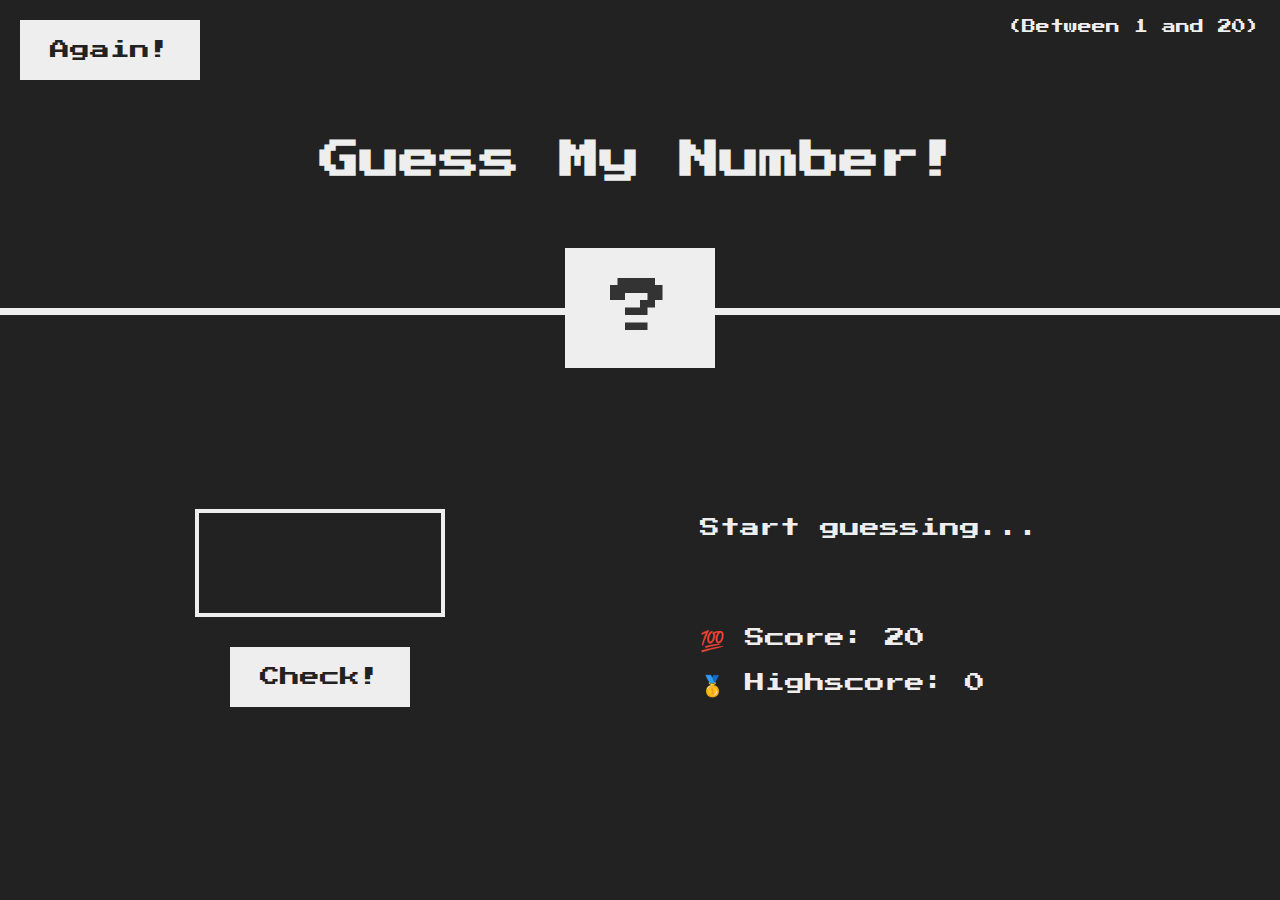
<file: Guess-My-Number/final/index.html>
<!DOCTYPE html>
<html lang="en">
  <head>
    <meta charset="UTF-8" />
    <meta name="viewport" content="width=device-width, initial-scale=1.0" />
    <meta http-equiv="X-UA-Compatible" content="ie=edge" />
    <link rel="stylesheet" href="style.css" />
    <title>Guess My Number!</title>
  </head>
  <body>
    <header>
      <h1>Guess My Number!</h1>
      <p class="between">(Between 1 and 20)</p>
      <button class="btn again">Again!</button>
      <div class="number">?</div>
    </header>
    <main>
      <section class="left">
        <input type="number" class="guess" />
        <button class="btn check">Check!</button>
      </section>
      <section class="right">
        <p class="message">Start guessing...</p>
        <p class="label-score">💯 Score: <span class="score">20</span></p>
        <p class="label-highscore">
          🥇 Highscore: <span class="highscore">0</span>
        </p>
      </section>
    </main>
    <script src="script.js"></script>
  </body>
</html>
</file>
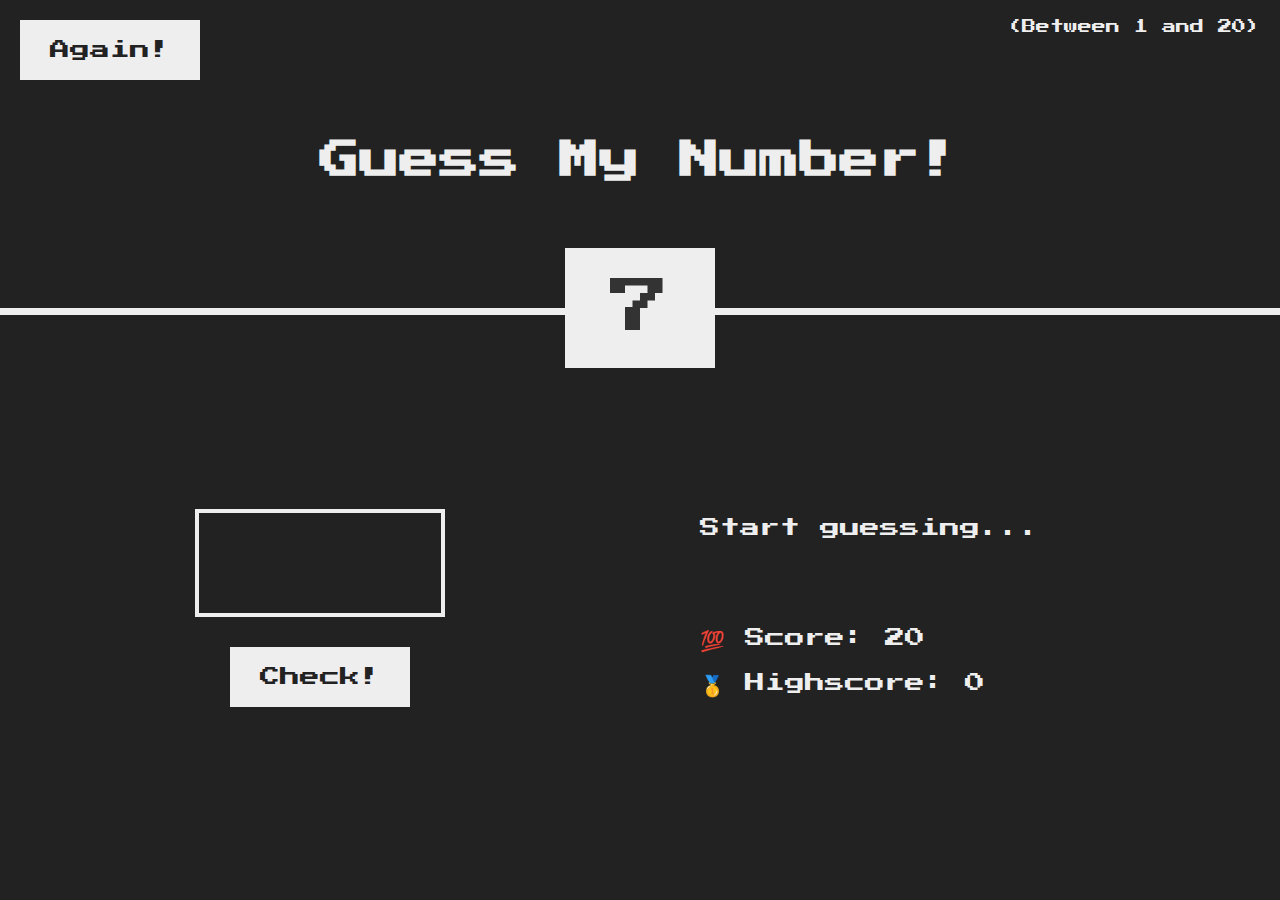
<file: Guess-My-Number/starter/index.html>
<!DOCTYPE html>
<html lang="en">
  <head>
    <meta charset="UTF-8" />
    <meta name="viewport" content="width=device-width, initial-scale=1.0" />
    <meta http-equiv="X-UA-Compatible" content="ie=edge" />
    <link rel="stylesheet" href="style.css" />
    <title>Guess My Number!</title>
  </head>
  <body>
    <header>
      <h1>Guess My Number!</h1>
      <p class="between">(Between 1 and 20)</p>
      <button class="btn again">Again!</button>
      <div class="number">?</div>
    </header>
    <main>
      <section class="left">
        <input type="number" class="guess" />
        <button class="btn check">Check!</button>
      </section>
      <section class="right">
        <p class="message">Start guessing...</p>
        <p class="label-score">💯 Score: <span class="score">20</span></p>
        <p class="label-highscore">
          🥇 Highscore: <span class="highscore">0 </span>
        </p>
      </section>
    </main>
    <script src="script.js"></script>
  </body>
</html>
</file>
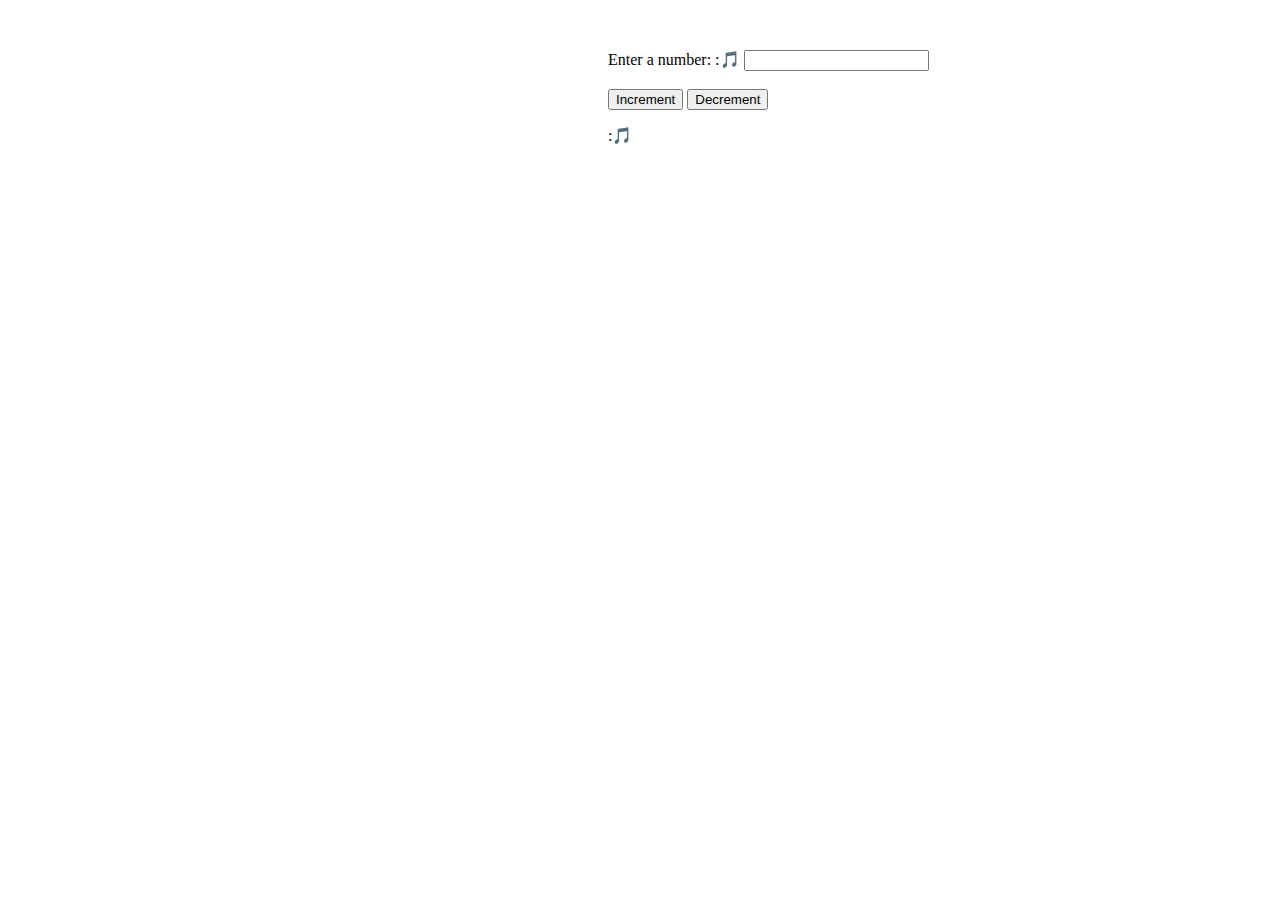
<file: hello.html>
<!DOCTYPE html>
<html lang="en">
<head>
    <meta charset="UTF-8">
    <meta http-equiv="X-UA-Compatible" content="IE=edge">
    <meta name="viewport" content="width=device-width, initial-scale=1.0">
    <title>Inc_Dec</title>
   
</head>
<body>
    <form name = "form1" style="margin-left:600px; margin-top:50px">
          <label>Enter a number:</label>    :🎵
          <input id = "textbox" type ="text" `size = 3><br><br>       
          <input type = "button" value = "Increment" onclick = "increment()">
          <input type = "button" value = "Decrement" onclick = "decrement()">
          <p id ="span1"></p>
          <div id="spanDiv">
               :🎵
        </div>
    </form>
</body>
<script src="ObjectMethods.js"></script>
<script>

// const cars1 = ["Volvo","BMW","Saab"];
// document.getElementById("spanDiv").innerHTML = cars1;
</script> 

</html>
</file>
<file: Guess-My-Number/final/style.css>
@import url('https://fonts.googleapis.com/css?family=Press+Start+2P&display=swap');

* {
  margin: 0;
  padding: 0;
  box-sizing: inherit;
}

html {
  font-size: 62.5%;
  box-sizing: border-box;
}

body {
  font-family: 'Press Start 2P', sans-serif;
  color: #eee;
  background-color: #222;
  /* background-color: #60b347; */
}

/* LAYOUT */
header {
  position: relative;
  height: 35vh;
  border-bottom: 7px solid #eee;
}

main {
  height: 65vh;
  color: #eee;
  display: flex;
  align-items: center;
  justify-content: space-around;
}

.left {
  width: 52rem;
  display: flex;
  flex-direction: column;
  align-items: center;
}

.right {
  width: 52rem;
  font-size: 2rem;
}

/* ELEMENTS STYLE */
h1 {
  font-size: 4rem;
  text-align: center;
  position: absolute;
  width: 100%;
  top: 52%;
  left: 50%;
  transform: translate(-50%, -50%);
}

.number {
  background: #eee;
  color: #333;
  font-size: 6rem;
  width: 15rem;
  padding: 3rem 0rem;
  text-align: center;
  position: absolute;
  bottom: 0;
  left: 50%;
  transform: translate(-50%, 50%);
}

.between {
  font-size: 1.4rem;
  position: absolute;
  top: 2rem;
  right: 2rem;
}

.again {
  position: absolute;
  top: 2rem;
  left: 2rem;
}

.guess {
  background: none;
  border: 4px solid #eee;
  font-family: inherit;
  color: inherit;
  font-size: 5rem;
  padding: 2.5rem;
  width: 25rem;
  text-align: center;
  display: block;
  margin-bottom: 3rem;
}

.btn {
  border: none;
  background-color: #eee;
  color: #222;
  font-size: 2rem;
  font-family: inherit;
  padding: 2rem 3rem;
  cursor: pointer;
}

.btn:hover {
  background-color: #ccc;
}

.message {
  margin-bottom: 8rem;
  height: 3rem;
}

.label-score {
  margin-bottom: 2rem;
}
</file>
<file: Guess-My-Number/starter/style.css>
@import url('https://fonts.googleapis.com/css?family=Press+Start+2P&display=swap');

* {
  margin: 0;
  padding: 0;
  box-sizing: inherit;
}

html {
  font-size: 62.5%;
  box-sizing: border-box;
}

body {
  font-family: 'Press Start 2P', sans-serif;
  color: #eee;
  background-color: #222;
  /* background-color: #60b347; */
}

/* LAYOUT */
header {
  position: relative;
  height: 35vh;
  border-bottom: 7px solid #eee;
}

main {
  height: 65vh;
  color: #eee;
  display: flex;
  align-items: center;
  justify-content: space-around;
}

.left {
  width: 52rem;
  display: flex;
  flex-direction: column;
  align-items: center;
}

.right {
  width: 52rem;
  font-size: 2rem;
}

/* ELEMENTS STYLE */
h1 {
  font-size: 4rem;
  text-align: center;
  position: absolute;
  width: 100%;
  top: 52%;
  left: 50%;
  transform: translate(-50%, -50%);
}

.number {
  background: #eee;
  color: #333;
  font-size: 6rem;
  width: 15rem;
  padding: 3rem 0rem;
  text-align: center;
  position: absolute;
  bottom: 0;
  left: 50%;
  transform: translate(-50%, 50%);
}

.between {
  font-size: 1.4rem;
  position: absolute;
  top: 2rem;
  right: 2rem;
}

.again {
  position: absolute;
  top: 2rem;
  left: 2rem;
}

.guess {
  background: none;
  border: 4px solid #eee;
  font-family: inherit;
  color: inherit;
  font-size: 5rem;
  padding: 2.5rem;
  width: 25rem;
  text-align: center;
  display: block;
  margin-bottom: 3rem;
}

.btn {
  border: none;
  background-color: #eee;
  color: #222;
  font-size: 2rem;
  font-family: inherit;
  padding: 2rem 3rem;
  cursor: pointer;
}

.btn:hover {
  background-color: #ccc;
}

.message {
  margin-bottom: 8rem;
  height: 3rem;
}

.label-score {
  margin-bottom: 2rem;
}
</file>
